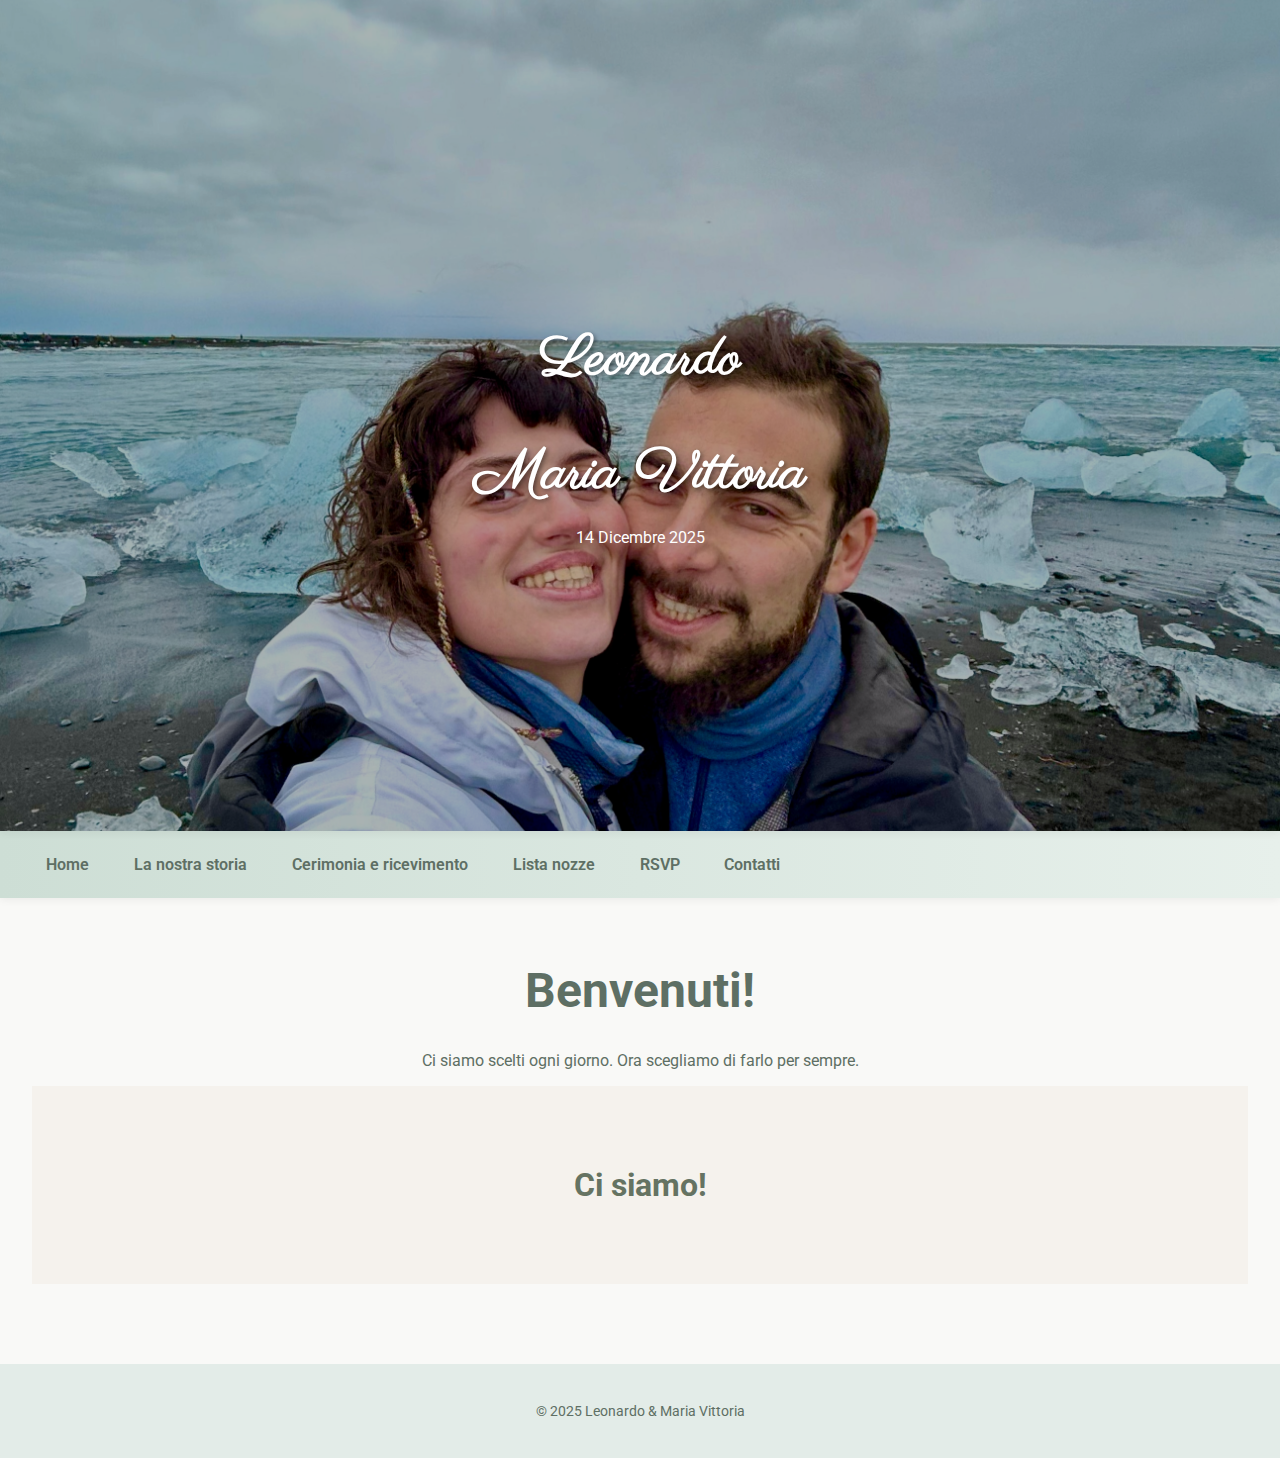
<file: index.html>
<!DOCTYPE html>
<html lang="it">
<head>
    <meta charset="UTF-8" />
    <meta name="viewport" content="width=device-width, initial-scale=1" />
    <title>Home - Leonardo e Maria Vittoria</title>
    <link rel="icon" type="image/png" href="images/icon.png">
    <link href="https://fonts.googleapis.com/css2?family=Playfair+Display&family=Roboto&display=swap" rel="stylesheet">
    <link rel="stylesheet" href="style.css" />
    <link rel="preconnect" href="https://fonts.googleapis.com">
    <link rel="preconnect" href="https://fonts.gstatic.com" crossorigin>
    <link href="https://fonts.googleapis.com/css2?family=Parisienne&display=swap" rel="stylesheet">
</head>
<body>

    <!-- Hero Section -->
    <header class="hero">
        <div class="hero-content">
            <h1>Leonardo</h1>
            <h1>Maria Vittoria</h1>
            <h14>14 Dicembre 2025</h14>
        </div>
    </header>

    <header>
        <nav>
            <ul>
                <li><a href="index.html">Home</a></li><li><a href="storia.html">La nostra storia</a></li><li><a href="cerimonia.html">Cerimonia e ricevimento</a></li><li><a href="listanozze.html">Lista nozze</a></li><li><a href="rsvp.html">RSVP</a></li><li><a href="contatti.html">Contatti</a></li>
            </ul>
        </nav>
    </header>
    
    <!-- Main Content -->
    <main>
        <h1 style="text-align: center; font-size: 3rem;">Benvenuti!</h1>
        <p style="text-align: center;">Ci siamo scelti ogni giorno. Ora scegliamo di farlo per sempre.</p>

        <!-- Countdown Section -->
        <section class="countdown-section">
            <div id="countdown">
                <div><span id="days">00</span><small>Giorni</small></div>
                <div><span id="hours">00</span><small>Ore</small></div>
                <div><span id="minutes">00</span><small>Minuti</small></div>
                <div><span id="seconds">00</span><small>Secondi</small></div>
            </div>
        </section>
    </main>

    <!-- Footer -->
    <footer>
        <p>&copy; 2025 Leonardo & Maria Vittoria</p>
    </footer>

    <!-- Countdown Script -->
    <script>
        function updateCountdown() {
            const targetDate = new Date("2025-12-14T11:00:00").getTime();
            const now = new Date().getTime();
            const distance = targetDate - now;

            if (distance < 0) {
                document.getElementById("countdown").innerHTML = "<p>Ci siamo!</p>";
                return;
            }

            const days = Math.floor(distance / (1000 * 60 * 60 * 24));
            const hours = Math.floor((distance % (1000 * 60 * 60 * 24)) / (1000 * 60 * 60));
            const minutes = Math.floor((distance % (1000 * 60 * 60)) / (1000 * 60));
            const seconds = Math.floor((distance % (1000 * 60)) / 1000);

            document.getElementById("days").innerText = String(days).padStart(2, '0');
            document.getElementById("hours").innerText = String(hours).padStart(2, '0');
            document.getElementById("minutes").innerText = String(minutes).padStart(2, '0');
            document.getElementById("seconds").innerText = String(seconds).padStart(2, '0');
        }

        // aggiorna subito, poi ogni secondo
        updateCountdown();
        setInterval(updateCountdown, 1000);
    </script>

</body>
</html>
</file>
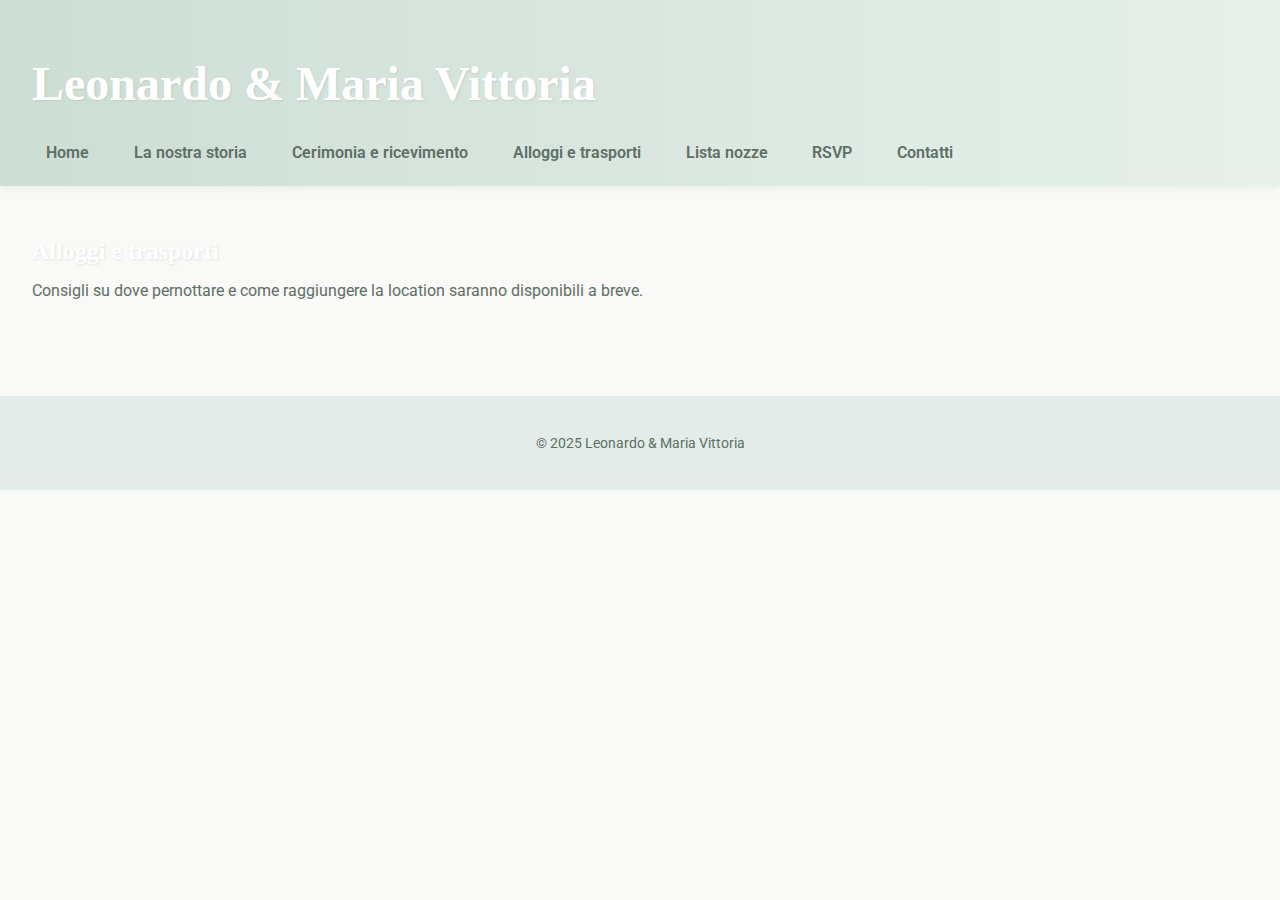
<file: alloggi.html>
<!DOCTYPE html>
<html lang="it">
<head>
    <meta charset="UTF-8" />
    <meta name="viewport" content="width=device-width, initial-scale=1" />
    <title>Alloggi e trasporti - Leonardo & Maria Vittoria</title>
    <link href="https://fonts.googleapis.com/css2?family=Playfair+Display&family=Roboto&display=swap" rel="stylesheet">
    <link rel="stylesheet" href="style.css" />
</head>
<body>
    <header>
        <h1>Leonardo & Maria Vittoria</h1>
        <nav>
            <ul>
                <li><a href="index.html">Home</a></li><li><a href="storia.html">La nostra storia</a></li><li><a href="cerimonia.html">Cerimonia e ricevimento</a></li><li><a href="alloggi.html">Alloggi e trasporti</a></li><li><a href="listanozze.html">Lista nozze</a></li><li><a href="rsvp.html">RSVP</a></li><li><a href="contatti.html">Contatti</a></li>
            </ul>
        </nav>
    </header>
    <main>
        
            <h2>Alloggi e trasporti</h2>
            <p>Consigli su dove pernottare e come raggiungere la location saranno disponibili a breve.</p>
        
    </main>
    <footer>
        <p>&copy; 2025 Leonardo & Maria Vittoria</p>
    </footer>
</body>
</html>
</file>
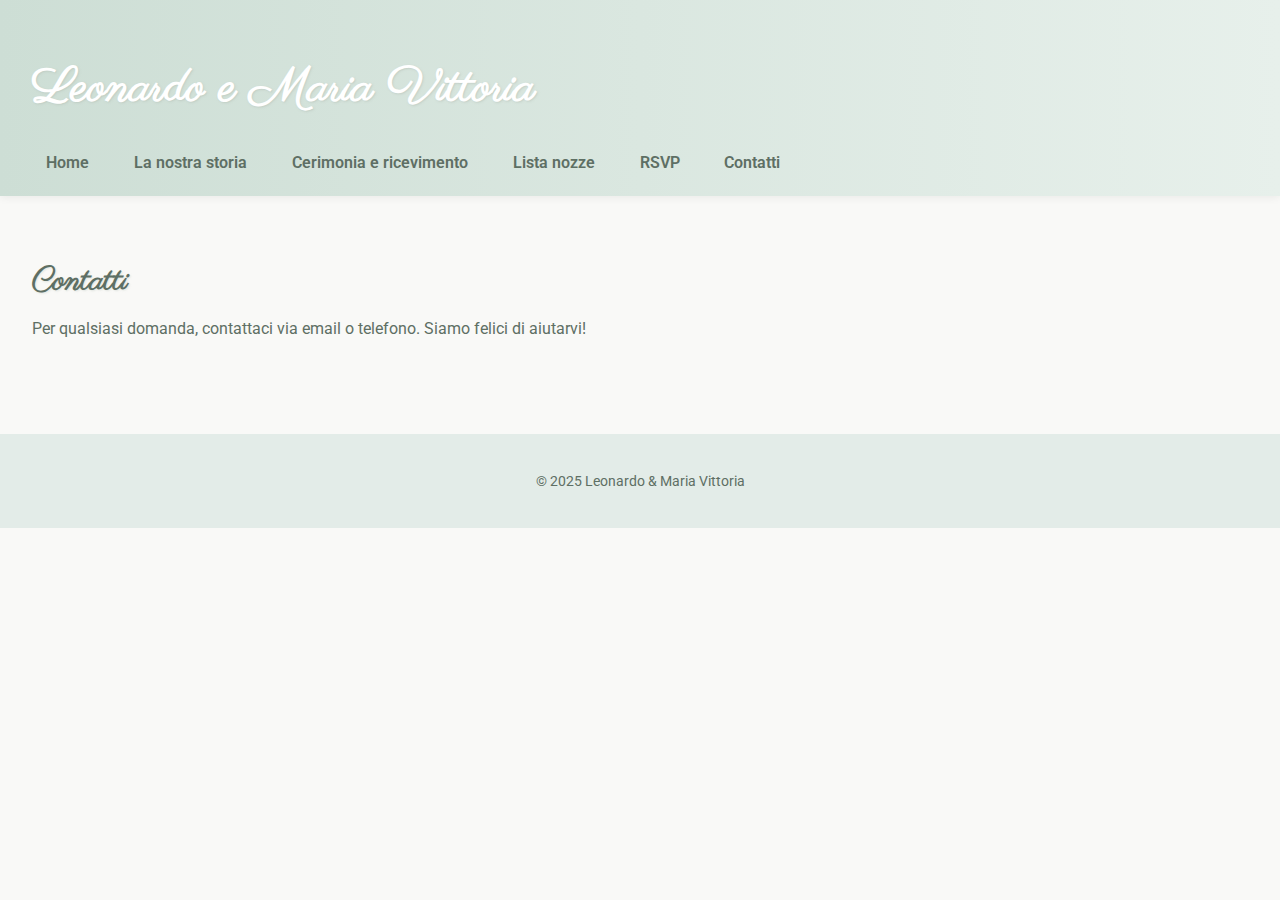
<file: contatti.html>
<!DOCTYPE html>
<html lang="it">
<head> 
    <meta charset="UTF-8" />
    <meta name="viewport" content="width=device-width, initial-scale=1" />
    <title>Contatti - Leonardo e Maria Vittoria</title>
    <link href="https://fonts.googleapis.com/css2?family=Playfair+Display&family=Roboto&display=swap" rel="stylesheet">
    <link rel="stylesheet" href="style.css" />
    <link rel="preconnect" href="https://fonts.googleapis.com">
    <link rel="preconnect" href="https://fonts.gstatic.com" crossorigin>
    <link href="https://fonts.googleapis.com/css2?family=Parisienne&display=swap" rel="stylesheet">
</head>
<body>
    <header>
        <h1>Leonardo e Maria Vittoria</h1>
        <nav>
            <ul>
                <li><a href="index.html">Home</a></li><li><a href="storia.html">La nostra storia</a></li><li><a href="cerimonia.html">Cerimonia e ricevimento</a></li><li><a href="listanozze.html">Lista nozze</a></li><li><a href="rsvp.html">RSVP</a></li><li><a href="contatti.html">Contatti</a></li>
            </ul>
        </nav>
    </header>
    <main>
        
            <h3>Contatti</h3>
            <p>Per qualsiasi domanda, contattaci via email o telefono. Siamo felici di aiutarvi!</p>
        
    </main>
    <footer>
        <p>&copy; 2025 Leonardo & Maria Vittoria</p>
    </footer>
</body>
</html>
</file>
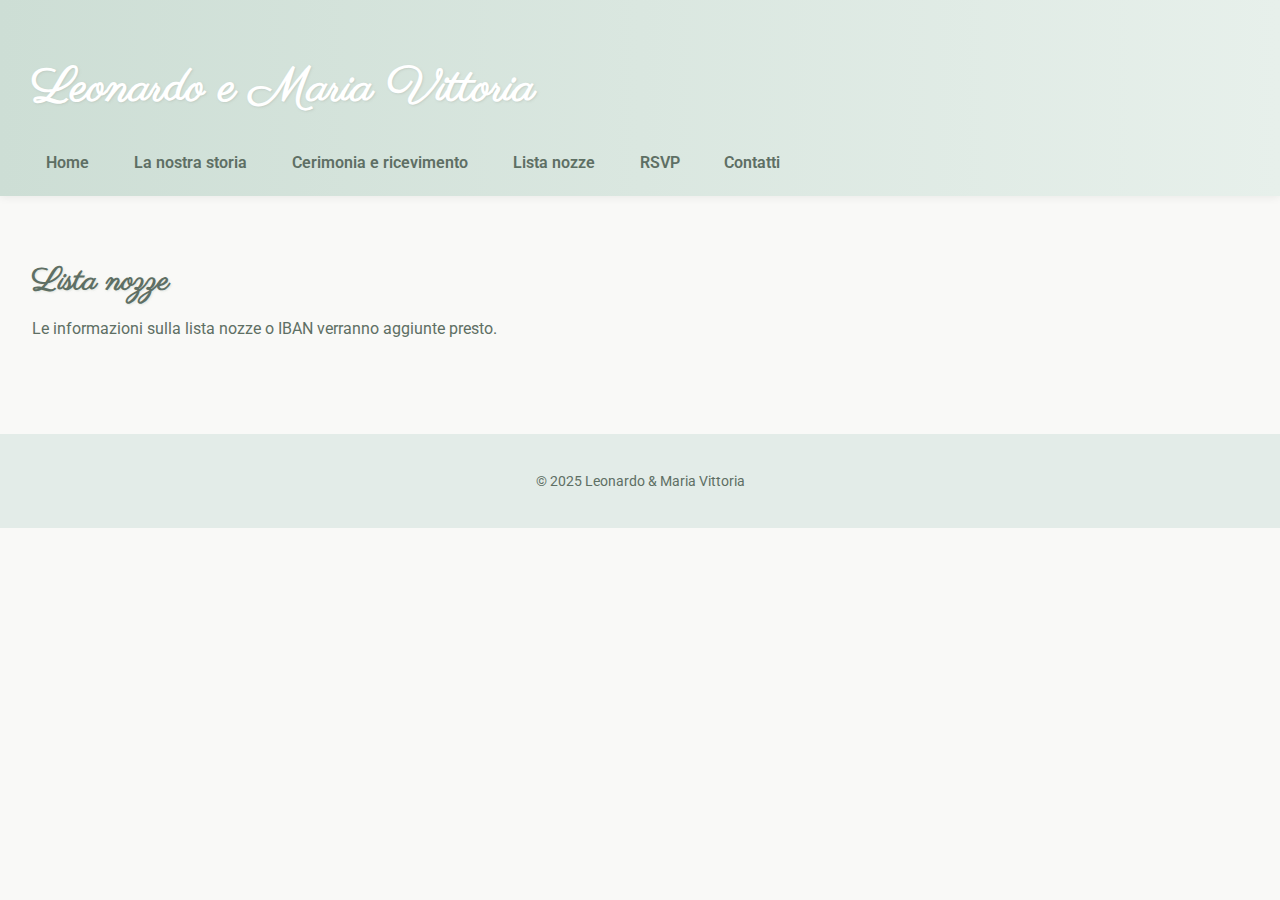
<file: listanozze.html>
<!DOCTYPE html>
<html lang="it">
<head>
    <meta charset="UTF-8" />
    <meta name="viewport" content="width=device-width, initial-scale=1" />
    <title>Lista nozze - Leonardo e Maria Vittoria</title>
    <link href="https://fonts.googleapis.com/css2?family=Playfair+Display&family=Roboto&display=swap" rel="stylesheet">
    <link rel="stylesheet" href="style.css" />
    <link rel="preconnect" href="https://fonts.googleapis.com">
    <link rel="preconnect" href="https://fonts.gstatic.com" crossorigin>
    <link href="https://fonts.googleapis.com/css2?family=Parisienne&display=swap" rel="stylesheet">
</head>
<body>
    <header>
        <h1>Leonardo e Maria Vittoria</h1>
        <nav>
            <ul>
                <li><a href="index.html">Home</a></li><li><a href="storia.html">La nostra storia</a></li><li><a href="cerimonia.html">Cerimonia e ricevimento</a></li><li><a href="listanozze.html">Lista nozze</a></li><li><a href="rsvp.html">RSVP</a></li><li><a href="contatti.html">Contatti</a></li>
            </ul>
        </nav>
    </header>
    <main>
        
            <h3>Lista nozze</h3>
            <p>Le informazioni sulla lista nozze o IBAN verranno aggiunte presto.</p>
        
    </main>
    <footer>
        <p>&copy; 2025 Leonardo & Maria Vittoria</p>
    </footer>
</body>
</html>
</file>
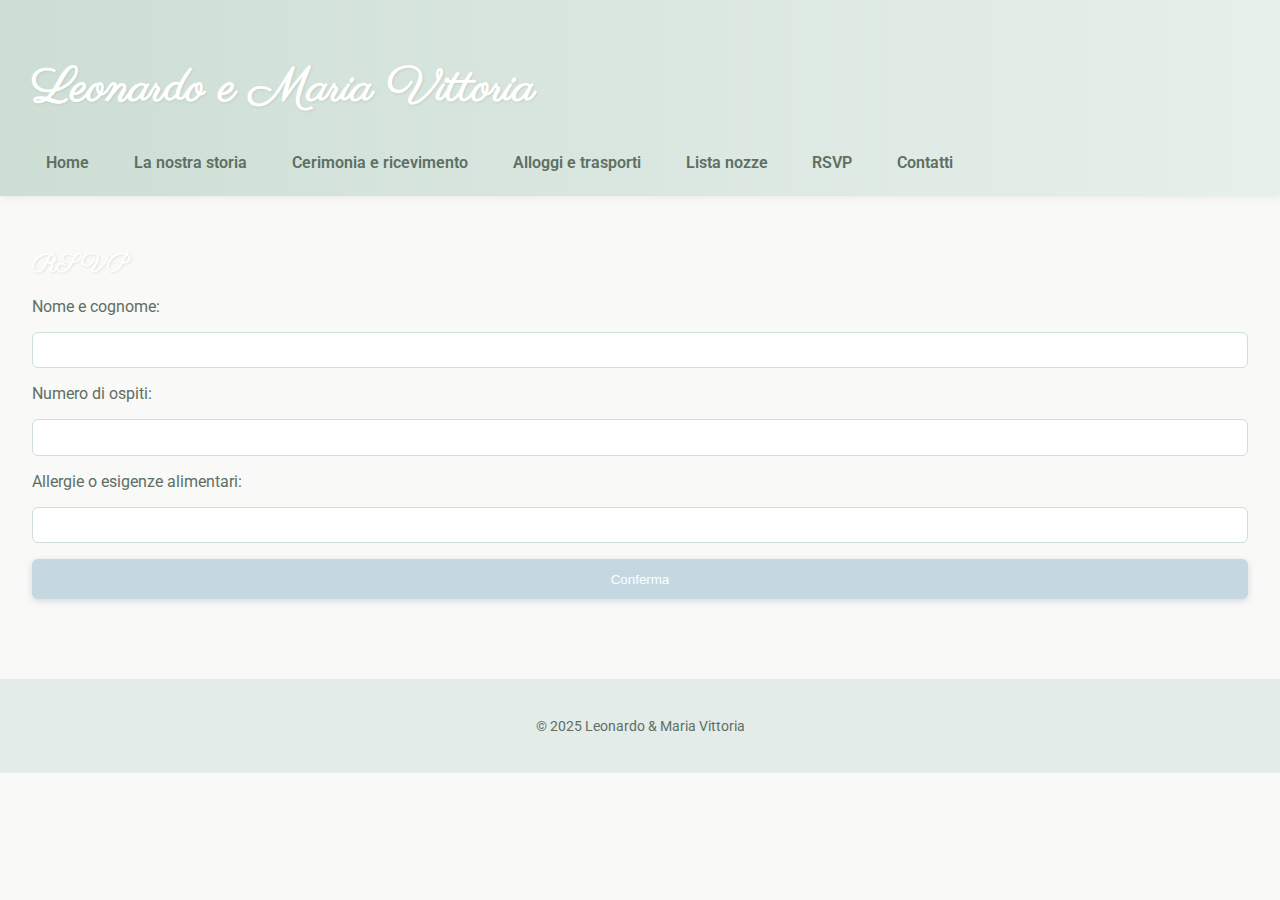
<file: rsvp.html>
<!DOCTYPE html>
<html lang="it">
<head>
    <meta charset="UTF-8" />
    <meta name="viewport" content="width=device-width, initial-scale=1" />
    <title>RSVP - Leonardo e Maria Vittoria</title>
    <link href="https://fonts.googleapis.com/css2?family=Playfair+Display&family=Roboto&display=swap" rel="stylesheet">
    <link rel="stylesheet" href="style.css" />
    <link rel="preconnect" href="https://fonts.googleapis.com">
    <link rel="preconnect" href="https://fonts.gstatic.com" crossorigin>
    <link href="https://fonts.googleapis.com/css2?family=Parisienne&display=swap" rel="stylesheet">
</head>
<body>
    <header>
        <h1>Leonardo e Maria Vittoria</h1>
        <nav>
            <ul>
                <li><a href="index.html">Home</a></li><li><a href="storia.html">La nostra storia</a></li><li><a href="cerimonia.html">Cerimonia e ricevimento</a></li><li><a href="alloggi.html">Alloggi e trasporti</a></li><li><a href="listanozze.html">Lista nozze</a></li><li><a href="rsvp.html">RSVP</a></li><li><a href="contatti.html">Contatti</a></li>
            </ul>
        </nav>
    </header>
    <main>
        
            <h2>RSVP</h2>
            <form action="mailto:tuamail@example.com" method="POST" enctype="text/plain">
                <label for="nome">Nome e cognome:</label>
                <input type="text" id="nome" name="nome" required>

                <label for="ospiti">Numero di ospiti:</label>
                <input type="number" id="ospiti" name="ospiti" min="1" required>

                <label for="allergie">Allergie o esigenze alimentari:</label>
                <input type="text" id="allergie" name="allergie">

                <input type="submit" value="Conferma">
            </form>
        
    </main>
    <footer>
        <p>&copy; 2025 Leonardo & Maria Vittoria</p>
    </footer>
</body>
</html>
</file>
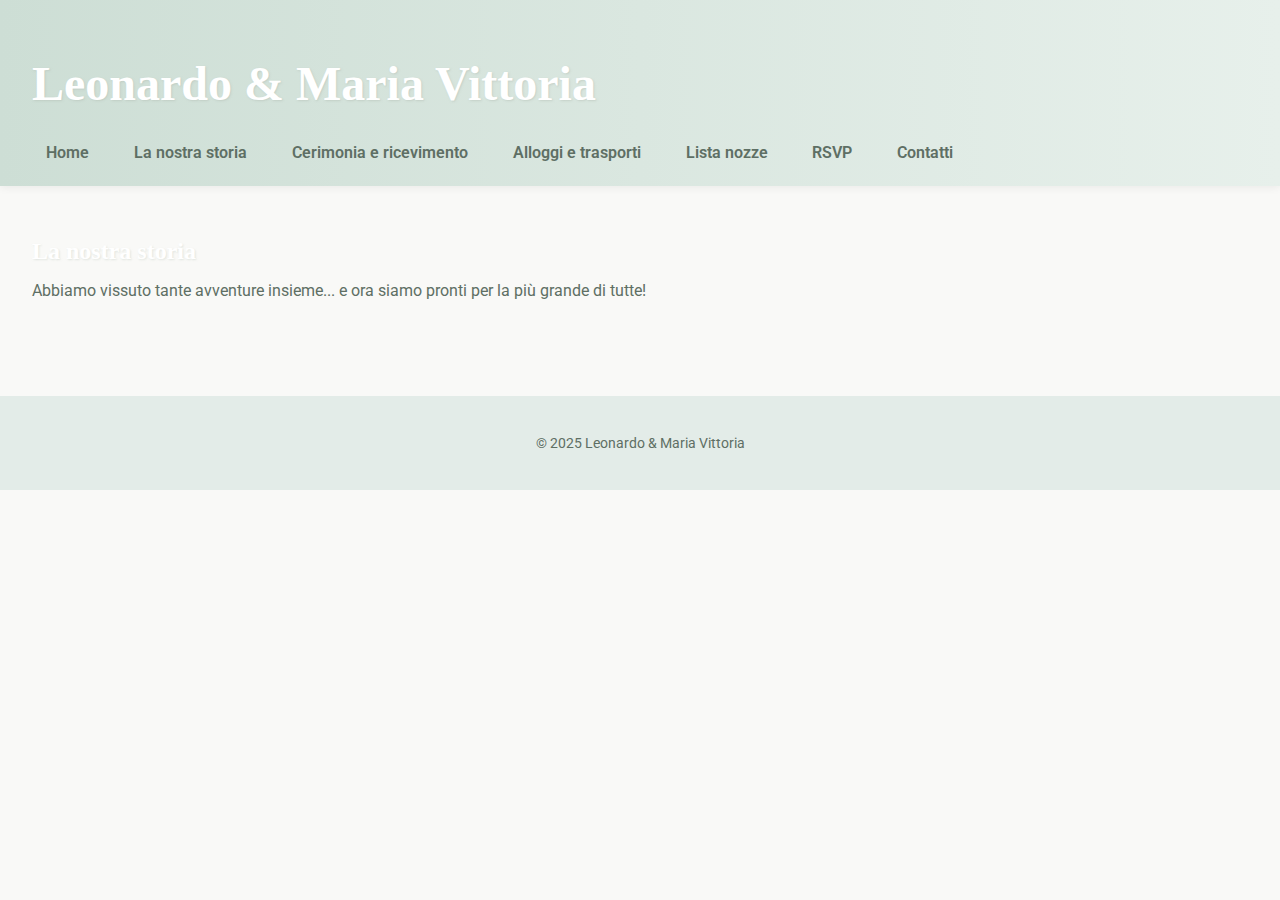
<file: storia.html>
<!DOCTYPE html>
<html lang="it">
<head>
    <meta charset="UTF-8" />
    <meta name="viewport" content="width=device-width, initial-scale=1" />
    <title>La nostra storia - Leonardo & Maria Vittoria</title>
    <link href="https://fonts.googleapis.com/css2?family=Playfair+Display&family=Roboto&display=swap" rel="stylesheet">
    <link rel="stylesheet" href="style.css" />
</head>
<body>
    <header>
        <h1>Leonardo & Maria Vittoria</h1>
        <nav>
            <ul>
                <li><a href="index.html">Home</a></li><li><a href="storia.html">La nostra storia</a></li><li><a href="cerimonia.html">Cerimonia e ricevimento</a></li><li><a href="alloggi.html">Alloggi e trasporti</a></li><li><a href="listanozze.html">Lista nozze</a></li><li><a href="rsvp.html">RSVP</a></li><li><a href="contatti.html">Contatti</a></li>
            </ul>
        </nav>
    </header>
    <main>
        
            <h2>La nostra storia</h2>
            <p>Abbiamo vissuto tante avventure insieme... e ora siamo pronti per la più grande di tutte!</p>
        
    </main>
    <footer>
        <p>&copy; 2025 Leonardo & Maria Vittoria</p>
    </footer>
</body>
</html>
</file>
<file: style.css>
body {
    font-family: 'Roboto', sans-serif;
    background-color: #f9f9f7;      /* panna chiarissimo */
    color: #5e6f64;                 /* grigio-verde elegante */
    margin: 0;
    padding: 0;
}


header {
    background: linear-gradient(90deg, #cdded5, #e7f0eb); /* sfumatura salvia chiaro */
    color: #3f4f47;
    padding: 1.5rem 2rem;
    display: flex;
    align-items: center;
    justify-content: space-between;
    flex-wrap: wrap;
    box-shadow: 0 2px 8px rgba(0, 0, 0, 0.06);
}

header h1 {
    font-family: 'Parisienne', cursive;
    font-size: 3rem;
    color: #ffffff;
    text-shadow: 1px 1px 2px rgba(180, 190, 180, 0.5);
}

nav ul {
    list-style: none;
    padding: 0;
    margin: 0;
    display: flex;
    gap: 1rem;
    flex-wrap: wrap;
    justify-content: center;
}

nav ul li a {
    text-decoration: none;
    color: #5e6f64;
    font-weight: 600;
    padding: 0.5rem 0.9rem;
    border-radius: 6px;
    transition: background-color 0.3s ease;
}

nav ul li a:hover {
    background-color: #c5d8e1;  /* celeste polvere */
    color: #ffffff;
}
main {
  padding: 2rem;
  max-width: device-width;
  margin: auto;
}

h2 {
    font-family: 'Parisienne', cursive;
    color: #ffffff;
    margin-bottom: 1rem;
    text-shadow: 1px 1px 2px rgba(190, 200, 190, 0.4);
}

h3 {
    font-family: 'Parisienne', cursive;
    font-size: 2rem;
    color: #5e6f64;
    margin-bottom: 1rem;
    text-shadow: 1px 1px 2px rgba(190, 200, 190, 0.4);
}


form {
    display: flex;
    flex-direction: column;
    max-width: device-width;
    gap: 1rem;
}

input[type="text"],
input[type="number"] {
    padding: 0.6rem;
    border: 1px solid #cfded9;
    border-radius: 6px;
    background-color: #ffffff;
}

input[type="submit"] {
    background-color: #c5d8e1;    /* celeste polvere */
    color: #ffffff;
    border: none;
    padding: 0.8rem;
    border-radius: 6px;
    cursor: pointer;
    box-shadow: 0 2px 6px rgba(150, 170, 180, 0.4);
    transition: background-color 0.3s ease;
}

input[type="submit"]:hover {
    background-color: #b1cbd9;
}

footer {
    text-align: center;
    background-color: #e3ece8;    /* salvia molto chiaro */
    color: #5e6f64;
    padding: 1.5rem;
    margin-top: 3rem;
    font-size: 0.9rem;
}
.hero {
    background-image: url('images/img9.JPEG');
    background-size: cover;
    background-position: center;
    height: 87vh; /* altezza intera schermata */
    display: flex;
    align-items: center;
    justify-content: center;
    text-align: center;
    color: white;
    position: relative;
}

.hero::before {
    content: "";
    position: absolute;
    top: 0; left: 0;
    width: 100%; height: 100%;
    background-color: rgba(0, 0, 0, 0.3); /* sfumatura scura */
    z-index: 1;
}

.hero-content {
    position: relative;
    z-index: 2;
    max-width: 90%;
    padding: 2rem;
}

.hero h1 {
    font-family: 'Parisienne', cursive;
    font-size: 3.5rem;
    margin-bottom: 1rem;
    color: #ffffff;
    text-shadow: 2px 2px 4px rgba(0, 0, 0, 0.4);
}

.hero p {
    font-size: 1.4rem;
    color: #f5f5f5;
    text-shadow: 1px 1px 3px rgba(0, 0, 0, 0.3);
}
.countdown-section {
    text-align: center;
    padding: 3rem 1rem;
    max-width: device-width;
    background-color: #f5f2ed; /* beige chiaro */
    color: #657362; /* verde tenue */
    
}

.countdown-section h2 {
    font-family: 'Parisienne', cursive;
    font-size: 2rem;
    margin-bottom: 1.5rem;
    color: #657362;
}

#countdown {
    display: flex;
    flex-wrap: wrap;
    justify-content: center;
    gap: 1rem;
    font-size: 2rem;
    font-weight: bold;
    margin: 0 auto;
    max-width: device-width;
    padding: 0 2rem;
    overflow-x: auto; /* Evita che rompa il layout su schermi piccoli */
    box-sizing: border-box;
}

#countdown div {
  background-color: #e0e8e5;
  padding: 1rem;
  border-radius: 10px;
  min-width: 80px;
  text-align: center;         /* centrare testo */
  display: flex;
  flex-direction: column;     /* forza il contenuto su due righe (colonna) */
  align-items: center;
}

#countdown small {
    font-size: 0.8rem;
    font-weight: normal;
    margin-top: 0.3rem;
    color: #49534a;
}

@media (max-width: 480px) {
  #countdown {
    flex-wrap: nowrap;
    gap: 1rem;
  }

  .welcome-title {
    font-size: 2.5rem;
  }

  nav ul {
    flex-direction: column;
    align-items: center;
    gap: 0.5rem;
  }

  main {
    padding: 1rem;
  }
}

@media (max-width: 768px) {
  header {
    flex-direction: column;
    align-items: center;
    text-align: center;
  }

  nav ul {
    flex-direction: column;
    align-items: center;
    gap: 0.5rem;
    margin-top: 1rem;
  }

  nav ul li a {
    padding: 0.5rem 1rem;
  }
}
</file>
